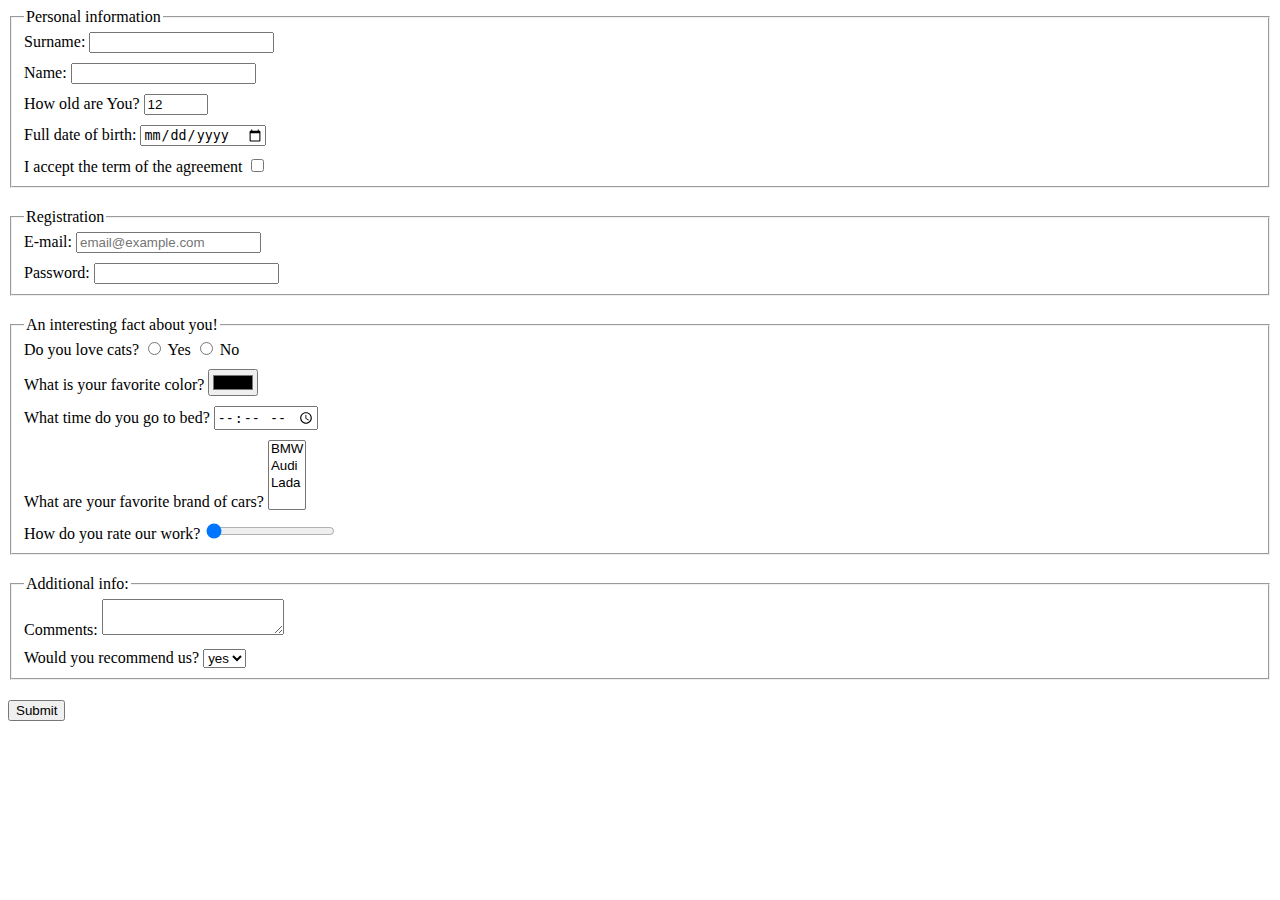
<file: index.html>
<!doctype html><html lang="en"><head><meta charset="UTF-8"><meta name="viewport" content="width=device-width, user-scalable=no, initial-scale=1.0, maximum-scale=1.0, minimum-scale=1.0"><meta http-equiv="X-UA-Compatible" content="ie=edge"><title>HTML Form</title><link rel="stylesheet" href="style.e03114dc.css"></head><body> <script type="text/javascript" src="main.e97352c4.js"></script> <form action="https://mate-academy-form-lesson.herokuapp.com/create-application" method="post"> <fieldset class="form__field"> <legend>Personal information</legend> <div class="form__item"> <label for="surname">Surname:</label> <input class="input" type="text" name="surname" required autocomplete="off" id="surname"> </div> <div class="form__item"> <label for="name">Name:</label> <input class="input" type="text" name="name" required autocomplete="off" id="name"> </div> <div class="form__item"> <label for="age">How old are You?</label> <input class="input" type="number" name="age" min="1" max="100" value="12" required id="age"> </div> <div class="form__item"> <label for="dateOfBirth">Full date of birth:</label> <input class="input" type="date" name="dateOfBirth" required id="dateOfBirth"> </div> <div class="form__item"> <label for="term">I accept the term of the agreement</label> <input class="input" type="checkbox" name="check" id="term" required> </div> </fieldset> <fieldset class="form__field"> <legend>Registration</legend> <div class="form__item"> <label for="email">E-mail:</label> <input class="input" type="email" name="email" placeholder="email@example.com" required id="email"> </div> <div class="form__item"> <label for="password">Password:</label> <input class="input" type="password" name="password" minlength="8" maxlength="32" required id="password"> </div> </fieldset> <fieldset class="form__field"> <legend>An interesting fact about you!</legend> <div class="form__item">Do you love cats? <input class="input" type="radio" name="choose" value="yes" id="chosenYes"> <label for="chosenYes">Yes</label> <input class="input" type="radio" name="choose" value="no" id="chosenNo"> <label for="chosenNo">No</label> </div> <div class="form__item"> <label for="color">What is your favorite color?</label> <input class="input" type="color" name="color" value="color" id="color"> </div> <div class="form__item"> <label for="timeToBed">What time do you go to bed?</label> <input class="input" type="time" name="timeToBed" id="timeToBed"> </div> <div class="form__item"> <label for="autoChoose">What are your favorite brand of cars?</label> <select name="auto" multiple class="noScroll" id="autoChoose"> <option value="BMW">BMW</option> <option value="Audi">Audi</option> <option value="Lada">Lada</option> </select> </div> <div class="form__item"> <label for="workRate">How do you rate our work?</label> <input class="input" type="range" name="workRate" min="0" max="10" value="0" step="1" id="workRate"> </div> </fieldset> <fieldset class="form__field"> <legend>Additional info:</legend> <div class="form__item"> <label for="comments">Comments:</label> <textarea name="comments" cols="20" rows="2" id="comments">
          </textarea> </div> <div class="form__item"> <label for="recommend">Would you recommend us?</label> <select name="yesOrNo" id="recommend"> <option value="yes">yes</option> <option value="no">no</option> </select> </div> </fieldset> <button type="submit">Submit</button> </form> </body></html>
</file>
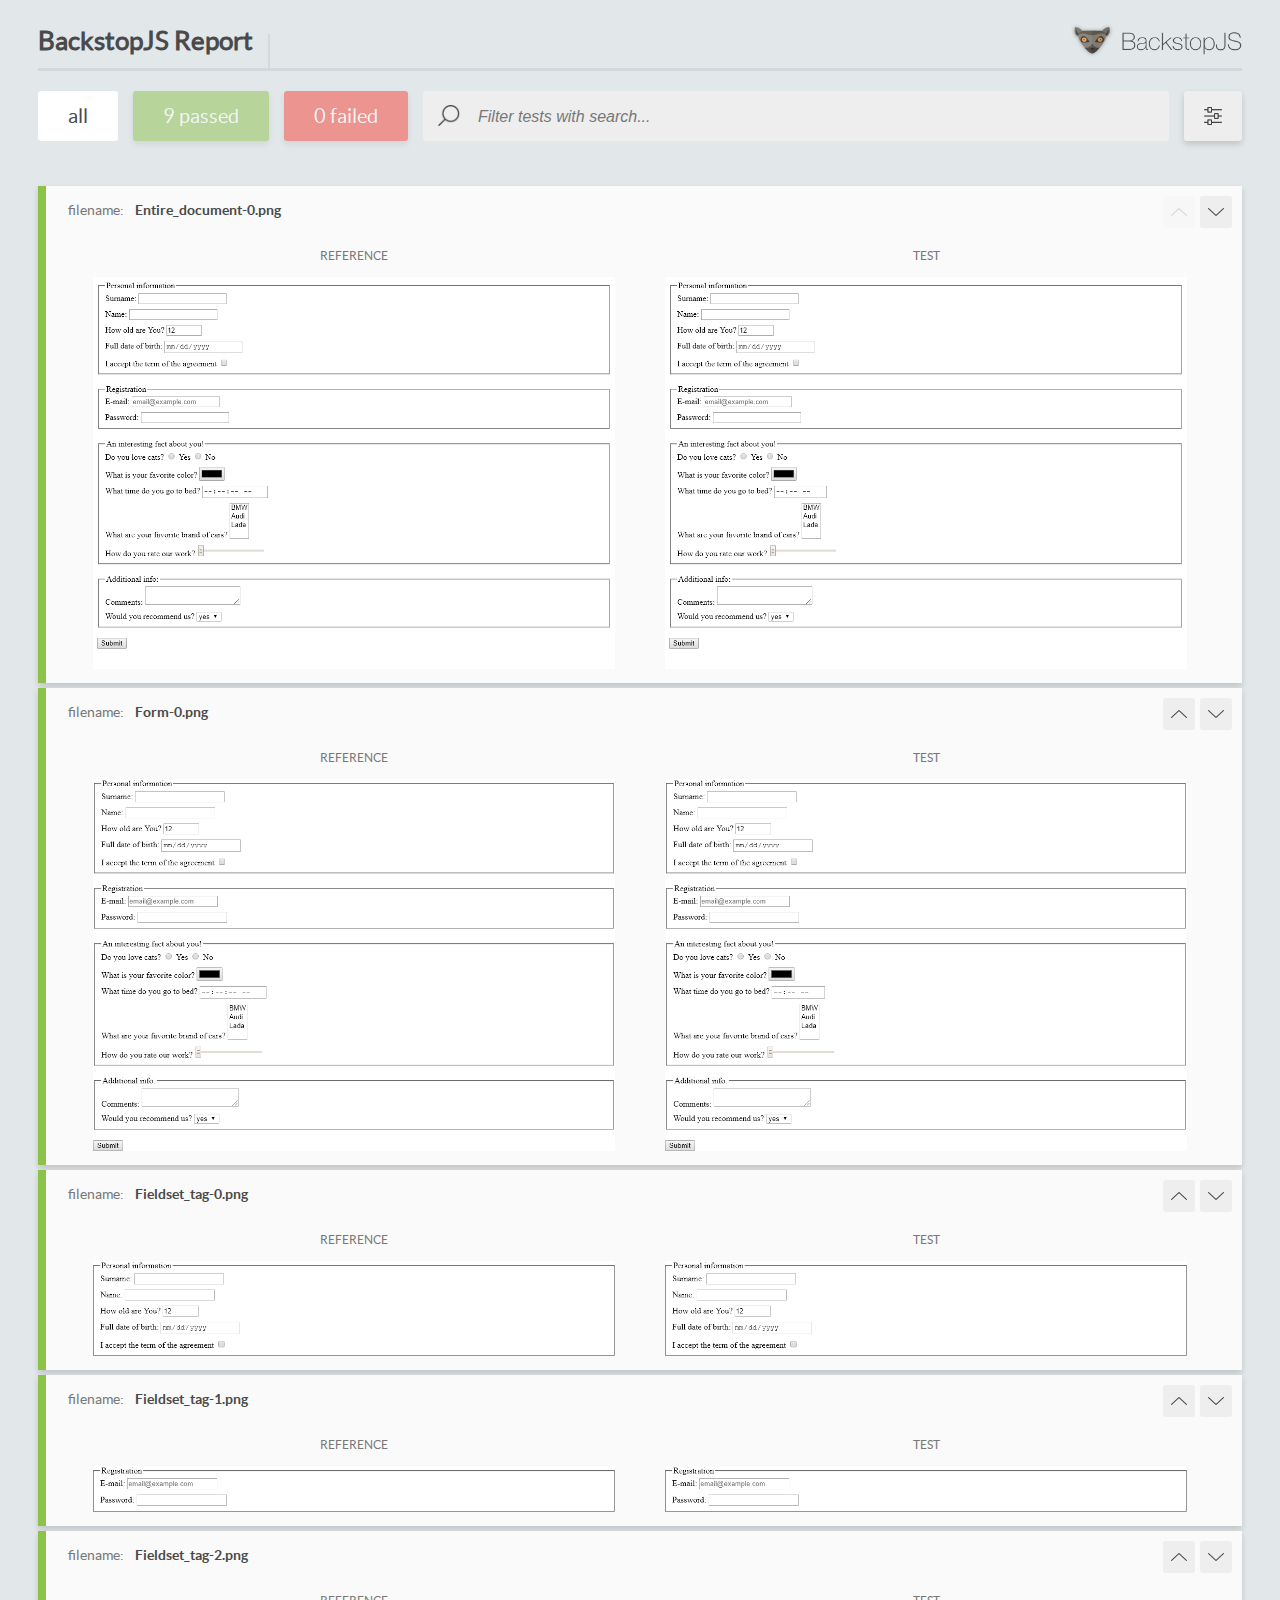
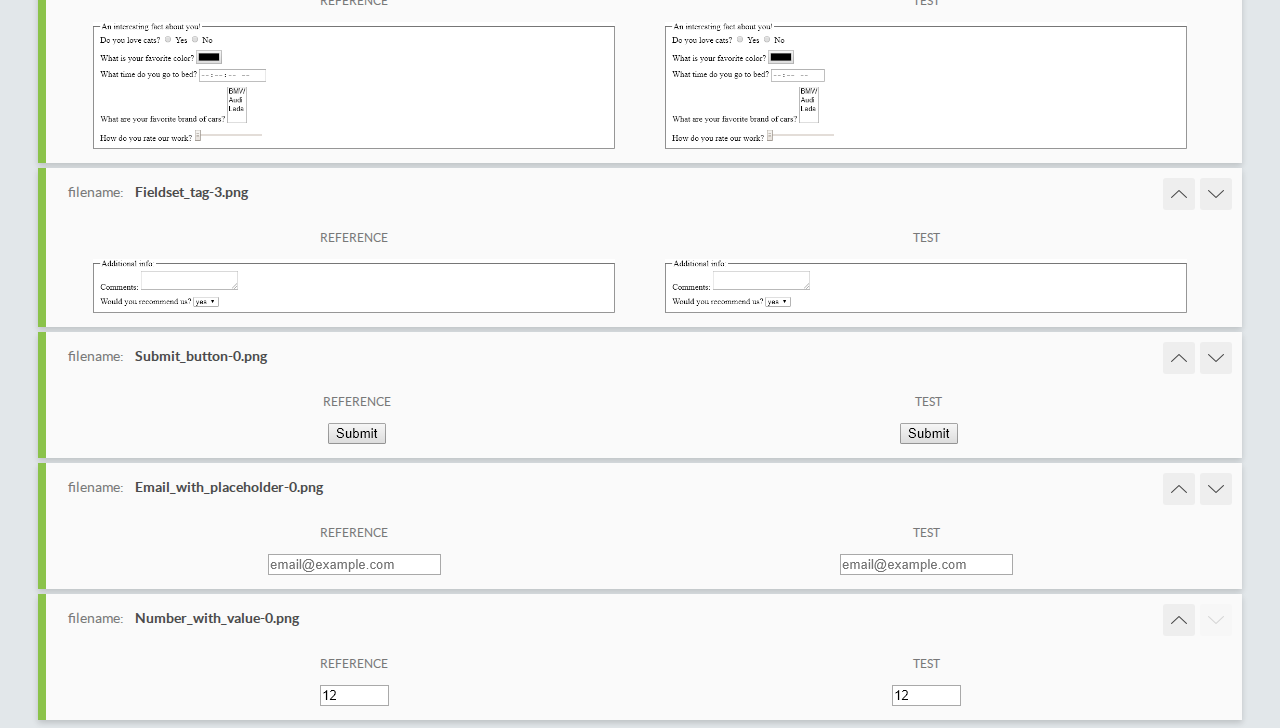
<file: report/html_report/index.html>
<!DOCTYPE html>
<html>
  <head>
    <meta charset="utf-8">
    <title>BackstopJS Report</title>

    <style>
      @font-face {
          font-family: 'latoregular';
          src: url('./assets/fonts/lato-regular-webfont.woff2') format('woff2'),
              url('./assets/fonts/lato-regular-webfont.woff') format('woff');
          font-weight: 400;
          font-style: normal;
      }
      @font-face {
          font-family: 'latobold';
          src: url('./assets/fonts/lato-bold-webfont.woff2') format('woff2'),
              url('./assets/fonts/lato-bold-webfont.woff') format('woff');
          font-weight: 700;
          font-style: normal;
      }

      .ReactModal__Body--open {
          overflow: hidden;
      }
      .ReactModal__Body--open .header {
        display: none;
      }

    </style>
  </head>
  <body style="background-color: #E2E7EA">
    <div id="root">

    </div>
    <script type="text/javascript">
      function report (report) { // eslint-disable-line no-unused-vars
        window.tests = report;
      }
    </script>
    <script type="text/javascript" src="config.js"></script>
    <script type="text/javascript" src="index_bundle.js"></script>
  </body>
</html>
</file>
<file: style.e03114dc.css>
.form__field{margin-bottom:20px}.form__item:not(:last-child){margin-bottom:10px}
/*# sourceMappingURL=style.e03114dc.css.map */
</file>
